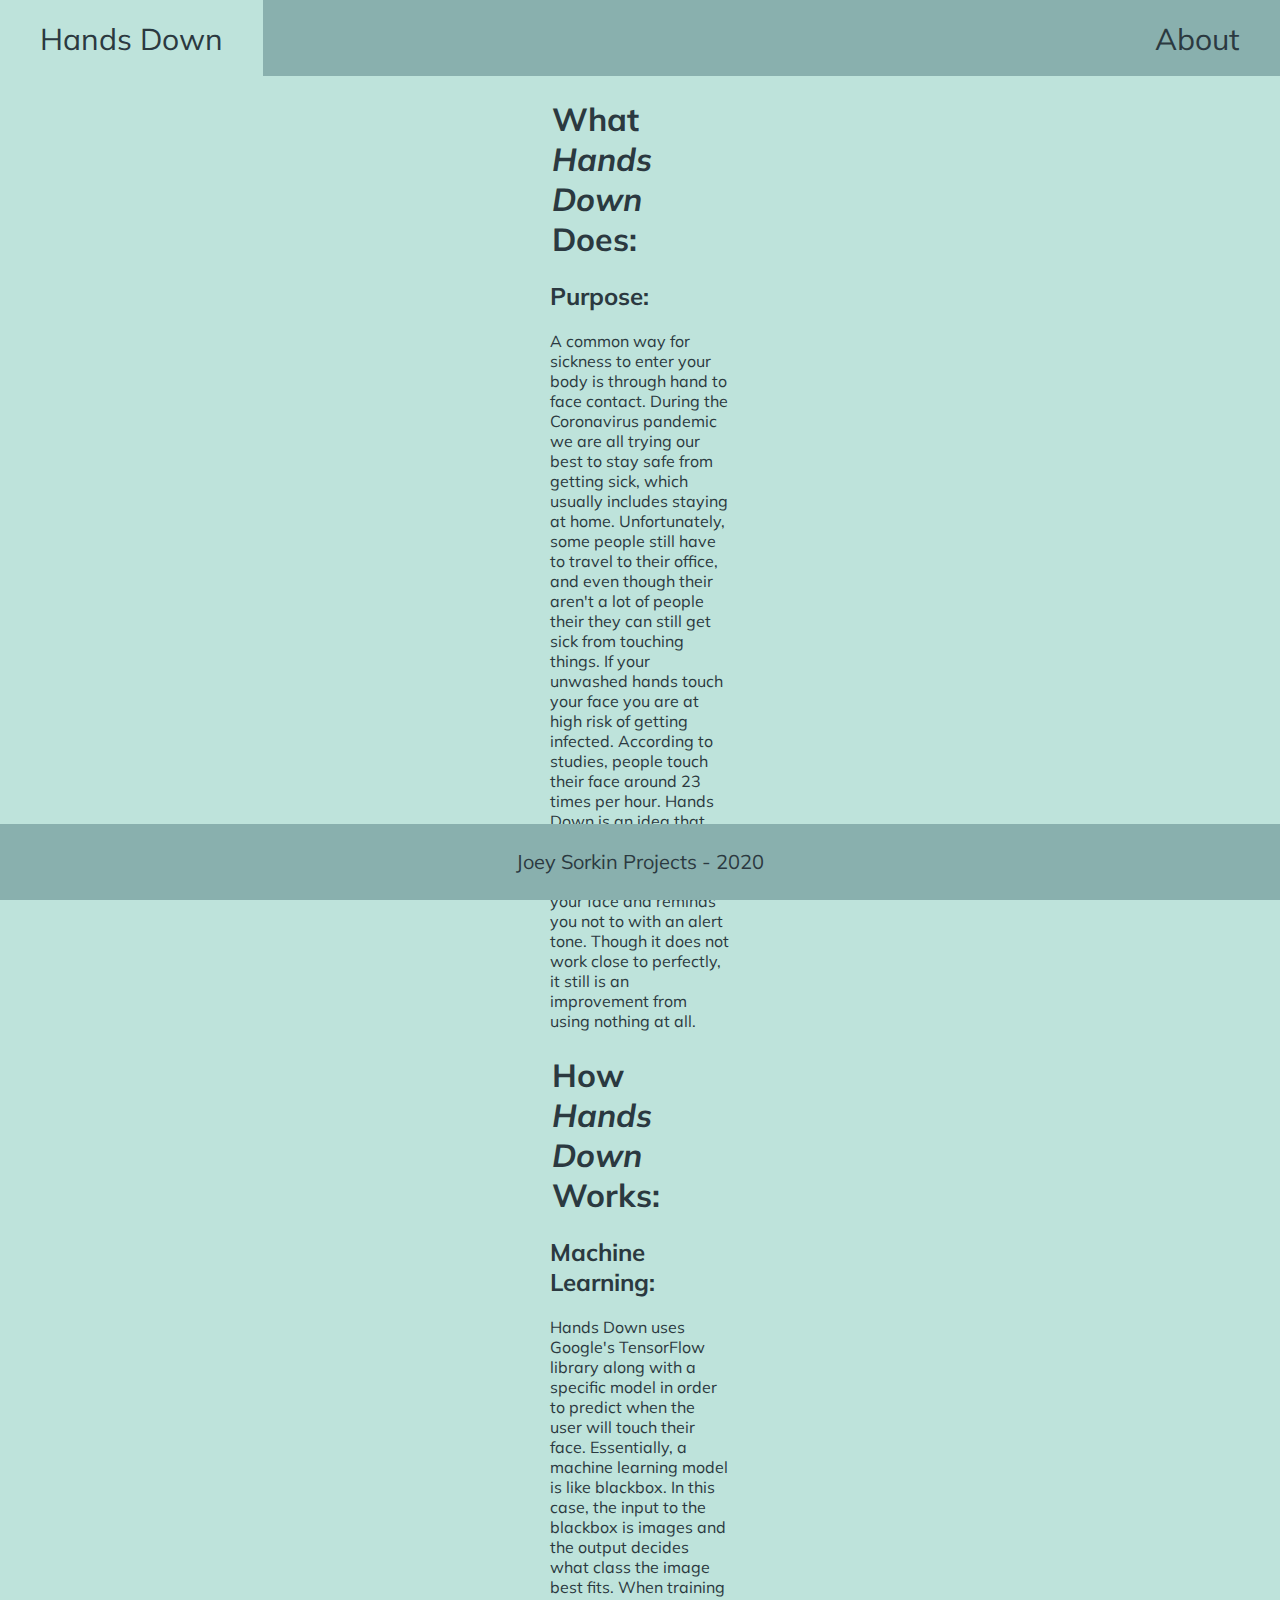
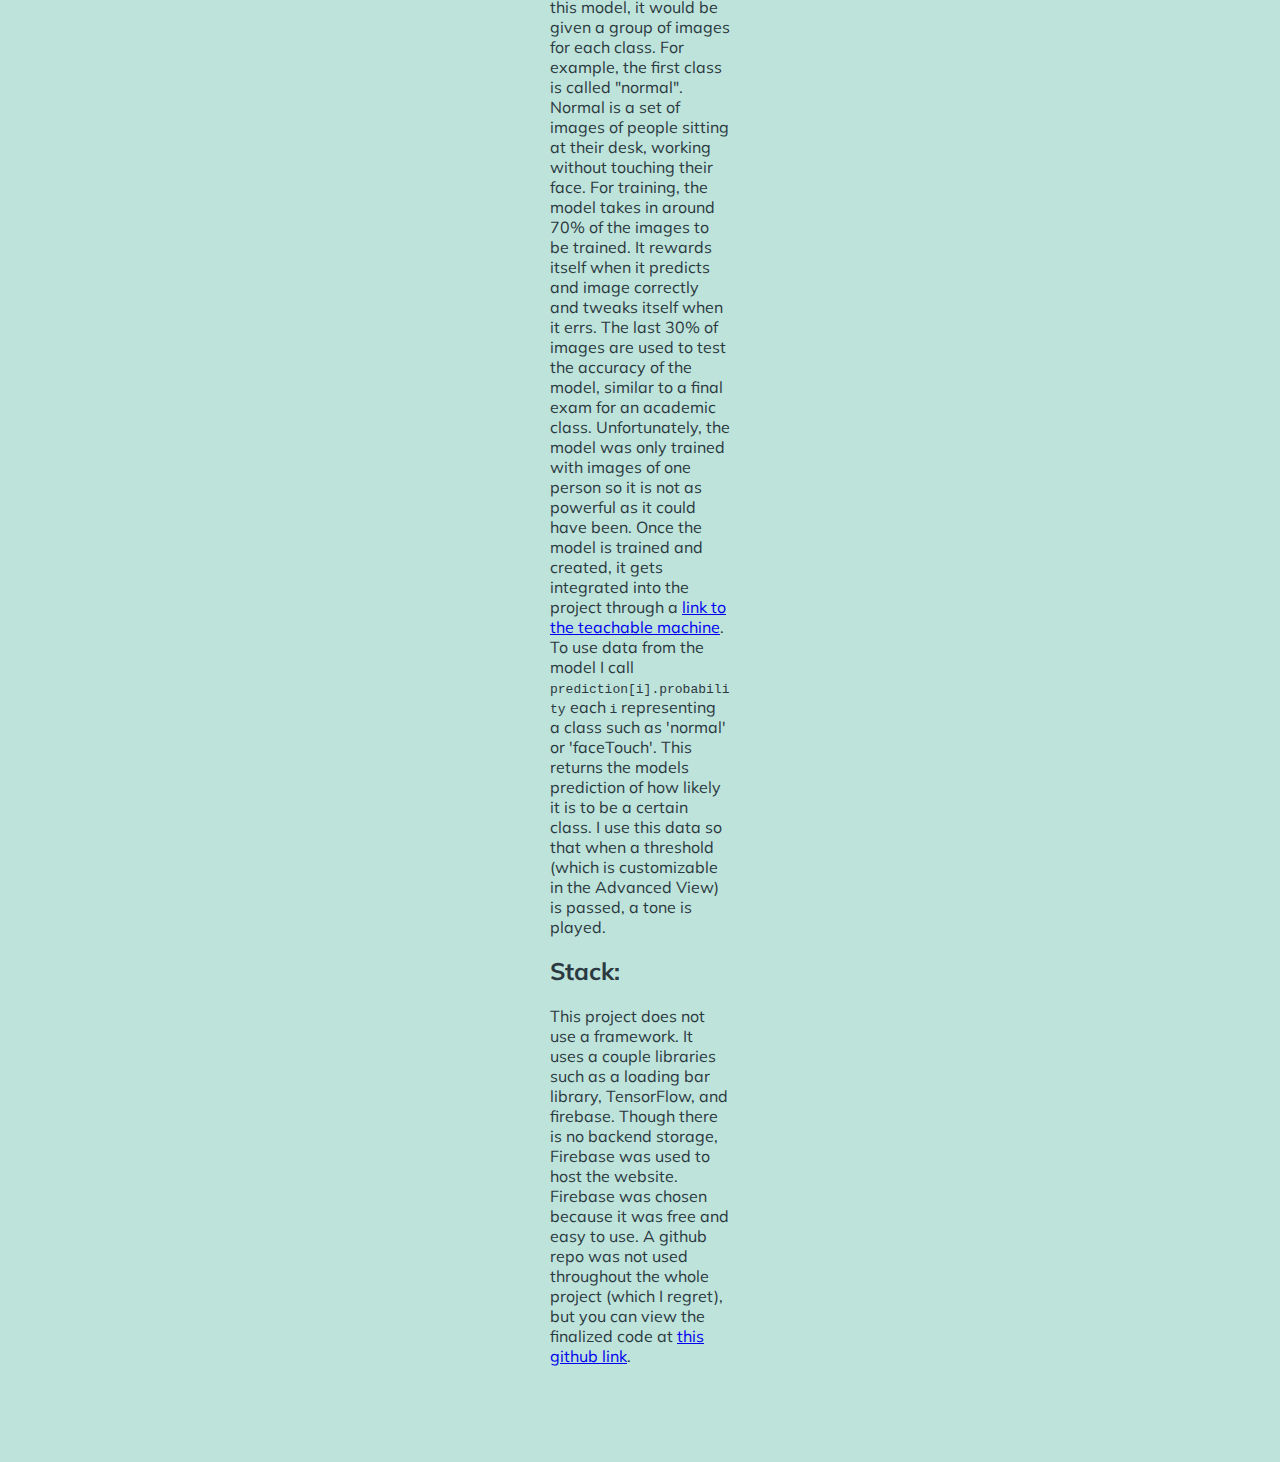
<file: public/works.html>
<!DOCTYPE html>
<html lang="en">
  <head>
    <meta charset="UTF-8" />
    <meta name="viewport" content="width=device-width, initial-scale=1.0" />
    <meta http-equiv="X-UA-Compatible" content="ie=edge" />
    <link
      href="https://fonts.googleapis.com/css2?family=Muli:wght@300&display=swap"
      rel="stylesheet"
    />
    <link rel="stylesheet" type="text/css" href="./style.css" />
    <link rel="stylesheet" type="text/css" href="./extrastyles.css" />
    <title>About</title>
    <link rel="icon" href="./assets/handsdownicon.png" />
  </head>
  <body>
    <nav>
      <span class="title">
        <a href="index.html">Hands Down</a>
      </span>
      <span class="list">
        <a href="works.html">About</a>
      </span>
    </nav>
    <div class="artic">
      <h1>What <i>Hands Down</i> Does:</h1>
      <h2>Purpose:</h2>
      <p>
        A common way for sickness to enter your body is through hand to face
        contact. During the Coronavirus pandemic we are all trying our best to
        stay safe from getting sick, which usually includes staying at home.
        Unfortunately, some people still have to travel to their office, and
        even though their aren't a lot of people their they can still get sick
        from touching things. If your unwashed hands touch your face you are at
        high risk of getting infected. According to studies, people touch their
        face around 23 times per hour. Hands Down is an idea that attempts to
        reduce this number. It detects when you are going to touch your face and
        reminds you not to with an alert tone. Though it does not work close to
        perfectly, it still is an improvement from using nothing at all.
      </p>
      <h1>How <i>Hands Down</i> Works:</h1>
      <h2>Machine Learning:</h2>
      <p>
        Hands Down uses Google's TensorFlow library along with a specific model
        in order to predict when the user will touch their face. Essentially, a
        machine learning model is like blackbox. In this case, the input to the
        blackbox is images and the output decides what class the image best
        fits. When training this model, it would be given a group of images for
        each class. For example, the first class is called "normal". Normal is a
        set of images of people sitting at their desk, working without touching
        their face. For training, the model takes in around 70% of the images to
        be trained. It rewards itself when it predicts and image correctly and
        tweaks itself when it errs. The last 30% of images are used to test the
        accuracy of the model, similar to a final exam for an academic class.
        Unfortunately, the model was only trained with images of one person so
        it is not as powerful as it could have been. Once the model is trained
        and created, it gets integrated into the project through a
        <a href="https://teachablemachine.withgoogle.com/models/Ou_2Y3sHi/"
          >link to the teachable machine</a
        >. To use data from the model I call
        <code>prediction[i].probability</code> each <code>i</code> representing
        a class such as 'normal' or 'faceTouch'. This returns the models
        prediction of how likely it is to be a certain class. I use this data so
        that when a threshold (which is customizable in the Advanced View) is
        passed, a tone is played.
      </p>
      <h2>Stack:</h2>
      <p>
        This project does not use a framework. It uses a couple libraries such
        as a loading bar library, TensorFlow, and firebase. Though there is no
        backend storage, Firebase was used to host the website. Firebase was
        chosen because it was free and easy to use. A github repo was not used
        throughout the whole project (which I regret), but you can view the
        finalized code at
        <a href="https://github.com/JoeySorkin/handsdown">this github link</a>.
      </p>
    </div>
    <footer id="footerstick">
      <a
        href="https://github.com/JoeySorkin"
        style="text-decoration: none; color: var(--black);"
      >
        <span class="footer">Joey Sorkin Projects - 2020</span></a
      >
    </footer>
  </body>
</html>
</file>
<file: public/style.css>
:root {
  --darkcyan: rgb(137, 176, 174);
  --white: rgb(250, 249, 249);
  --blue: rgb(85, 91, 110);
  --tan: rgb(251, 214, 186);
  --black: rgb(43, 57, 64);
  --lightblue: rgb(190, 227, 219);
}
html,
body {
  margin: 0;
  padding: 0;
  background: var(--lightblue);
  color: var(--black);
  font-family: "Muli", sans-serif;
  text-align: center;
}
#initload {
  display: none;
  margin: auto;
}
#startml {
  padding: 10px 20px;
  border-color: var(--black);
  border-style: solid;
  border-width: 5px;
  border-radius: 20px;
  width: fit-content;
  height: fit-content;
  margin: auto;
  transition-property: all;
  transition-duration: 500ms;
  background-color: var(--white);
}

#startml:hover {
  background-color: #5bd476;
}
#startml:active {
  background-color: greenyellow;
}
#advancedOpt {
  display: none;
}
.switcher {
  font-size: normal;
  margin: 10px auto;
}
.label-title {
  font-size: 30px;
  letter-spacing: 2px;
  margin: 10px auto;
}
canvas {
  display: block;
}
h1 {
  font-style: normal;
  font-weight: 100;
  margin-bottom: 0px;
}
#item {
  font-size: 100px;
  line-height: 200px;
}

.stage {
  height: 270px;
  width: 350px;
  border-radius: 10px;
  border: var(--black) 10px solid;
  margin: 20px auto;
  /* background-color: var(--white); */
  --opacity: 0;
  --hue: var(--black);
  display: block;
  overflow: hidden;
}
.stage:hover {
  --hue: #8fa571;
  --opacity: 100;
}

.data {
  margin: auto;
  color: whitesmoke;
  font-size: 30px;
  text-align: center;
}

.power {
  opacity: var(--opacity);
  transition-duration: 500ms;
  transition-property: all;
  fill: var(--hue);
}
footer {
  position: absolute;
  bottom: 0px;
  width: 100%;
  font-style: normal;
  padding: 0px;
  height: 76px;
  font-size: 20px;
  text-align: none;
  justify-content: center;
  background-color: var(--darkcyan);
  line-height: 75px;
}
#footerstick {
  position: sticky;
}

.footer {
  margin-top: 15;
}
nav {
  font-style: normal;
  padding: 0px;
  height: 76px;
  font-size: 30px;
  text-align: none;
  background-color: var(--darkcyan);
}
nav span a {
  color: var(--black);
  text-decoration: none;
}
nav span :hover {
  background-color: var(--lightblue);
}
.title a {
  float: left;
  padding: 20px 40px;

  transition-duration: 500ms;
  transition-property: all;
  transition-timing-function: cubic-bezier(3);
}
.list a {
  float: right;
  padding: 20px 40px;

  transition-duration: 500ms;
  transition-property: all;
  transition-timing-function: cubic-bezier(3);
}

#videoElement {
  height: 270px;
  width: 350px;
  background-color: #666;
}

/** SWITCH SNIPPETS  */
#onoffswitchdiv {
  display: none;
}
.onoffswitch {
  height: 35px;
  margin: auto;
  position: relative;
  width: 200px;
  -webkit-user-select: none;
  -moz-user-select: none;
  -ms-user-select: none;
}
.onoffswitch-checkbox {
  display: none;
}
.onoffswitch-label {
  display: block;
  overflow: hidden;
  cursor: pointer;
  border: 2px solid #999999;
  border-radius: 50px;
}
.onoffswitch-inner {
  display: block;
  width: 200%;
  margin-left: -100%;
  transition: margin 0.3s ease-in 0s;
}
.onoffswitch-inner:before,
.onoffswitch-inner:after {
  display: block;
  float: left;
  width: 50%;
  height: 31px;
  line-height: 31px;
  font-size: 15px;
  color: white;
  font-weight: bold;
  box-sizing: border-box;
}
.onoffswitch-inner:before {
  content: "Advanced View On";
  padding-left: 0px;
  background-color: #eeeeee;
  color: #5bd476;
}
.onoffswitch-inner:after {
  content: "Advanced View Off";
  padding-right: 21px;
  background-color: #eeeeee;
  color: #999999;
  text-align: right;
}
.onoffswitch-switch {
  display: block;
  width: 24px;
  margin: 3.5px;
  background: #a1a1a1;
  position: absolute;
  top: 0;
  bottom: 0;
  right: 165px;
  border: 2px solid #999999;
  border-radius: 50px;
  transition: all 0.3s ease-in 0s;
}
.onoffswitch-checkbox:checked + .onoffswitch-label .onoffswitch-inner {
  margin-left: 0;
}
.onoffswitch-checkbox:checked + .onoffswitch-label .onoffswitch-switch {
  right: 0px;
  background-color: #5bd476;
}
</file>
<file: public/extrastyles.css>
.artic {
  margin: 20px 550px;
  text-align: left;
}

h1 {
  font: 60px;
  font-weight: bolder;
  padding: 2px;
}

h2 {
  font: 40px;
  font-weight: 700;
}

p {
  font: normal;
  word-wrap: break-word;
}
</file>
